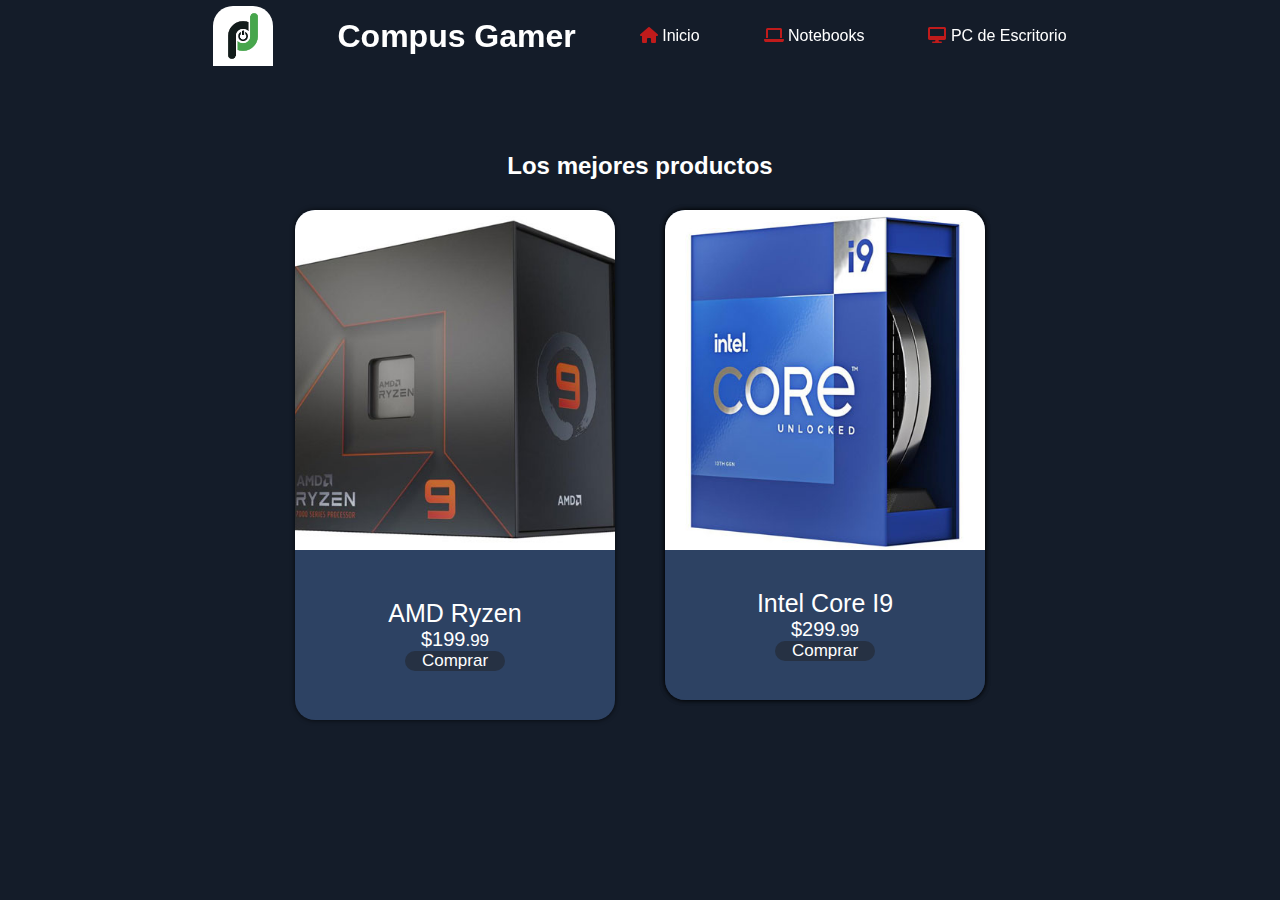
<file: index.html>
<!DOCTYPE html>
<html lang="en">

<head>
    <meta charset="UTF-8">
    <meta name="viewport" content="width=device-width, initial-scale=1.0">
    <title>Compus Gamer</title>
    <link rel="stylesheet" href="style.css">
    <link rel="stylesheet" href="https://cdnjs.cloudflare.com/ajax/libs/font-awesome/6.0.0-beta3/css/all.min.css">
     
</head>

<body>
    <header id="header">
        <div class="logo">
            <img src="logo.png" alt="Logo de la tienda" width="90px">
        </div>
        <h1>Compus Gamer</h1>
        <a href="index.html"><i class="fas fa-home red"></i> Inicio</a>
        <a href="notebooks.html"><i class="fas fa-laptop red"></i> Notebooks</a>
        <a href="pcs.html"><i class="fas fa-desktop red"></i> PC de Escritorio</a>
    </header>

    <h2>Los mejores productos</h2>
    <div class="contenedor" id="contenedor">
        <div>
            <img src="images/amd.jpg" alt="amd">
            <div class="informacion">
                <p>AMD Ryzen</p>
                <p class="precio">$199<span>.99</span></p>
                <button>Comprar</button>
            </div>
        </div>
        <div class="contenedor" id="contenedor">
            <div>
                <img src="images/intel.jpg" alt="">
                <div class="informacion">
                    <p>Intel Core I9</p>
                    <p class="precio">$299<span>.99</span></p>
                    <button>Comprar</button>
                </div>
            </div>
        </div>

    </div>
</body>

</html>
</file>
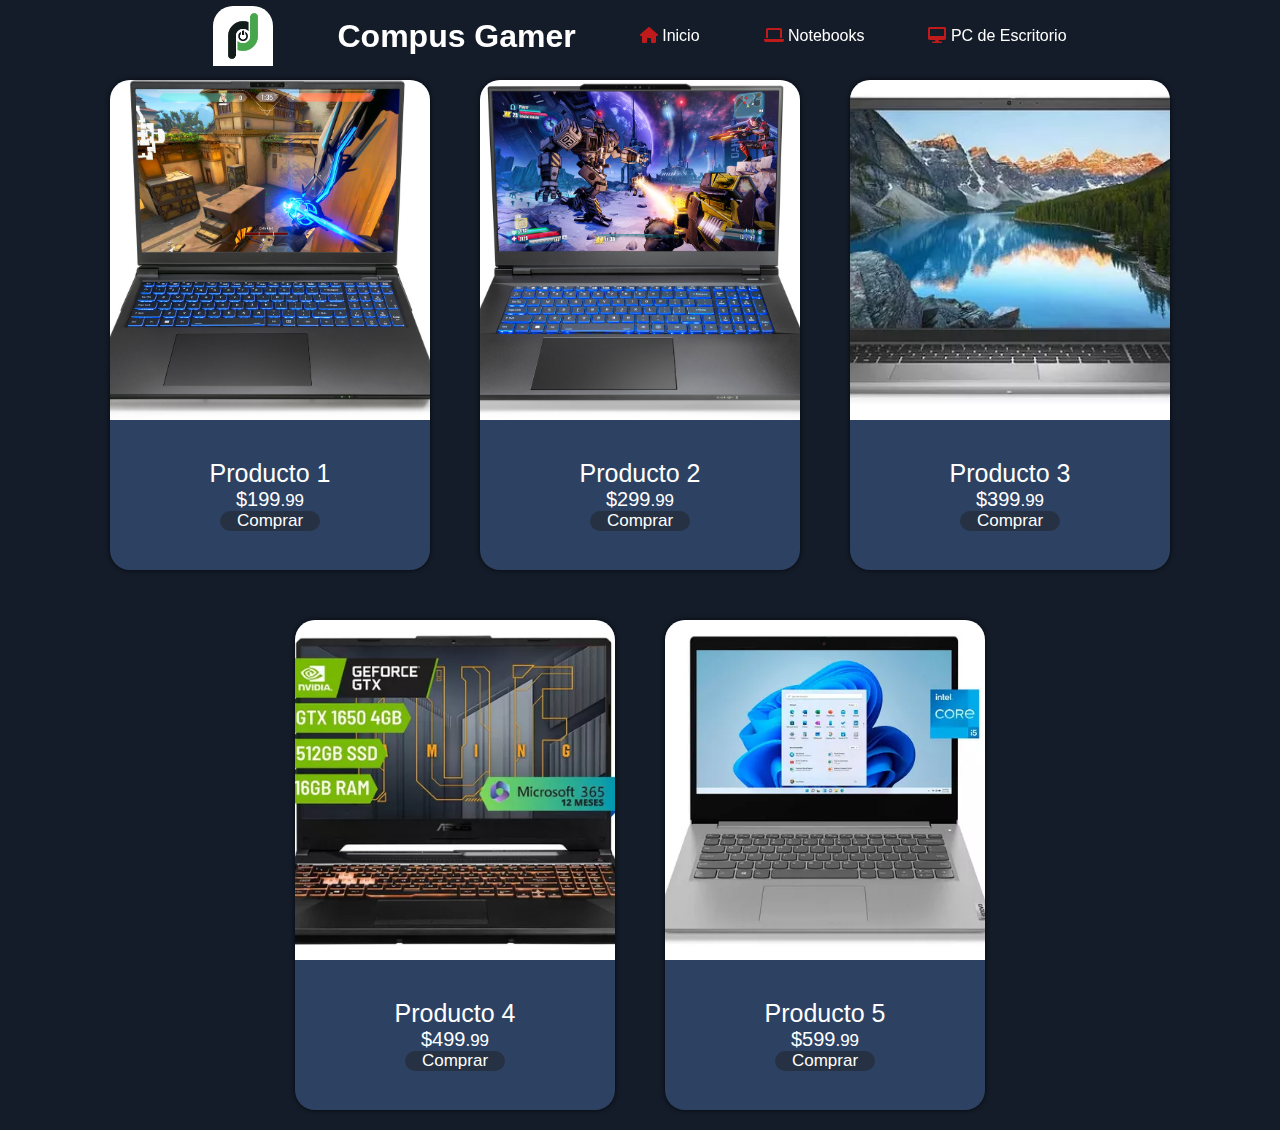
<file: notebooks.html>
<!DOCTYPE html>
<html lang="en">

<head>
  <meta charset="UTF-8">
  <meta name="viewport" content="width=device-width, initial-scale=1.0">
  <title>Notebooks</title>
  <link rel="stylesheet" href="style.css">
  <link rel="stylesheet" href="https://cdnjs.cloudflare.com/ajax/libs/font-awesome/6.0.0-beta3/css/all.min.css">
</head>

<body>
  <header id="header">
    <div class="logo">
        <img src="logo.png" alt="Logo de la tienda" width="90px">
    </div>
    <h1>Compus Gamer</h1>
    <a href="index.html"><i class="fas fa-home red"></i> Inicio</a>
    <a href="notebooks.html"><i class="fas fa-laptop red"></i> Notebooks</a>
    <a href="pcs.html"><i class="fas fa-desktop red"></i> PC de Escritorio</a>
</header>
    

  <div id="contenedor" class="contenedor">
    <div>
        <img src="images/notebook1.jpg" alt="producto 1">
        <div class="informacion">
            <p>Producto 1</p>
            <p class="precio">$199<span>.99</span></p>
            <button>Comprar</button>
        </div>
    </div>
    <div>
        <img src="images/notebook2.jpg" alt="producto 2">
        <div class="informacion">
            <p>Producto 2</p>                   
            <p class="precio">$299<span>.99</span></p>
            <button>Comprar</button>
        </div>
    </div>
    <div>
        <img src="images/notebook3..webp" alt="producto 3">
        <div class="informacion">
            <p>Producto 3</p>                   
            <p class="precio">$399<span>.99</span></p>
            <button>Comprar</button>
        </div>
    </div>
    <div>
        <img src="images/notebook4.webp" alt="producto 4">
        <div class="informacion">
            <p>Producto 4</p>                   
            <p class="precio">$499<span>.99</span></p>
            <button>Comprar</button>
        </div>
    </div>
    <div>
        <img src="images/notebook5.webp" alt="producto 5">
        <div class="informacion">
            <p>Producto 5</p>                   
            <p class="precio">$599<span>.99</span></p>
            <button>Comprar</button>
        </div>
    </div>
    
    <script src="script.js"></script>
</body>

</html>
</file>
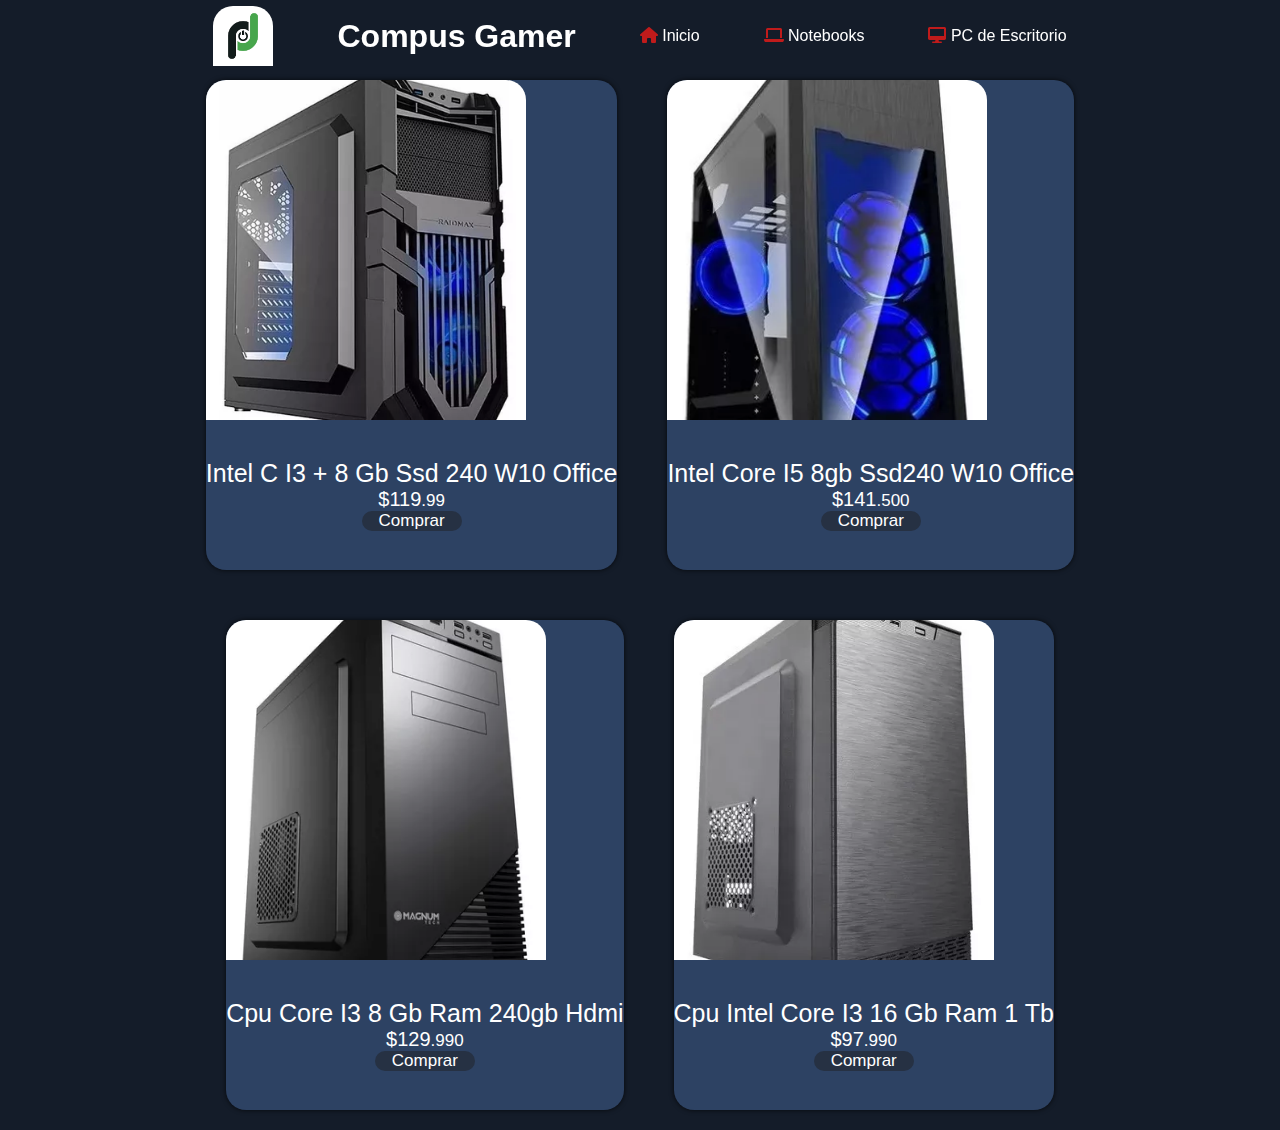
<file: pcs.html>
<!DOCTYPE html>
<html lang="en">
<head>
    <meta charset="UTF-8">
    <meta name="viewport" content="width=device-width, initial-scale=1.0">
    <title>PC de Escritorio</title>
    <link rel="stylesheet" href="style.css">
    <link rel="stylesheet" href="https://cdnjs.cloudflare.com/ajax/libs/font-awesome/6.0.0-beta3/css/all.min.css">
</head>
<body>
  <header id="header">
    <div class="logo">
        <img src="logo.png" alt="Logo de la tienda" width="90px">
    </div>
    <h1>Compus Gamer</h1>
    <a href="index.html"><i class="fas fa-home red"></i> Inicio</a>
    <a href="notebooks.html"><i class="fas fa-laptop red"></i> Notebooks</a>
    <a href="pcs.html"><i class="fas fa-desktop red"></i> PC de Escritorio</a>
</header>
  
  <div id="contenedor" class="contenedor">
    <div>
        <img src="images/pc1.webp" alt="producto 1">
        <div class="informacion">
            <p>Intel C I3 + 8 Gb Ssd 240 W10 Office</p>
            <p class="precio">$119<span>.99</span></p>
            <button>Comprar</button>
        </div>
    </div>
    <div>
        <img src="images/pc2.webp" alt="producto 2">
        <div class="informacion">
            <p>Intel Core I5 8gb Ssd240 W10 Office</p>                   
            <p class="precio">$141<span>.500</span></p>
            <button>Comprar</button>
        </div>
    </div>
    <div>
        <img src="images/pc3.webp" alt="producto 3">
        <div class="informacion">
            <p>Cpu Core I3 8 Gb Ram 240gb Hdmi</p>                   
            <p class="precio">$129<span>.990</span></p>
            <button>Comprar</button>
        </div>
    </div>
    <div>
        <img src="images/pc4.webp" alt="producto 4">
        <div class="informacion">
            <p>Cpu Intel Core I3 16 Gb Ram 1 Tb</p>                   
            <p class="precio">$97<span>.990</span></p>
            <button>Comprar</button>
        </div>
    </div>
</div>
    
<script src="script.js"></script>
</body>
</html>
</file>
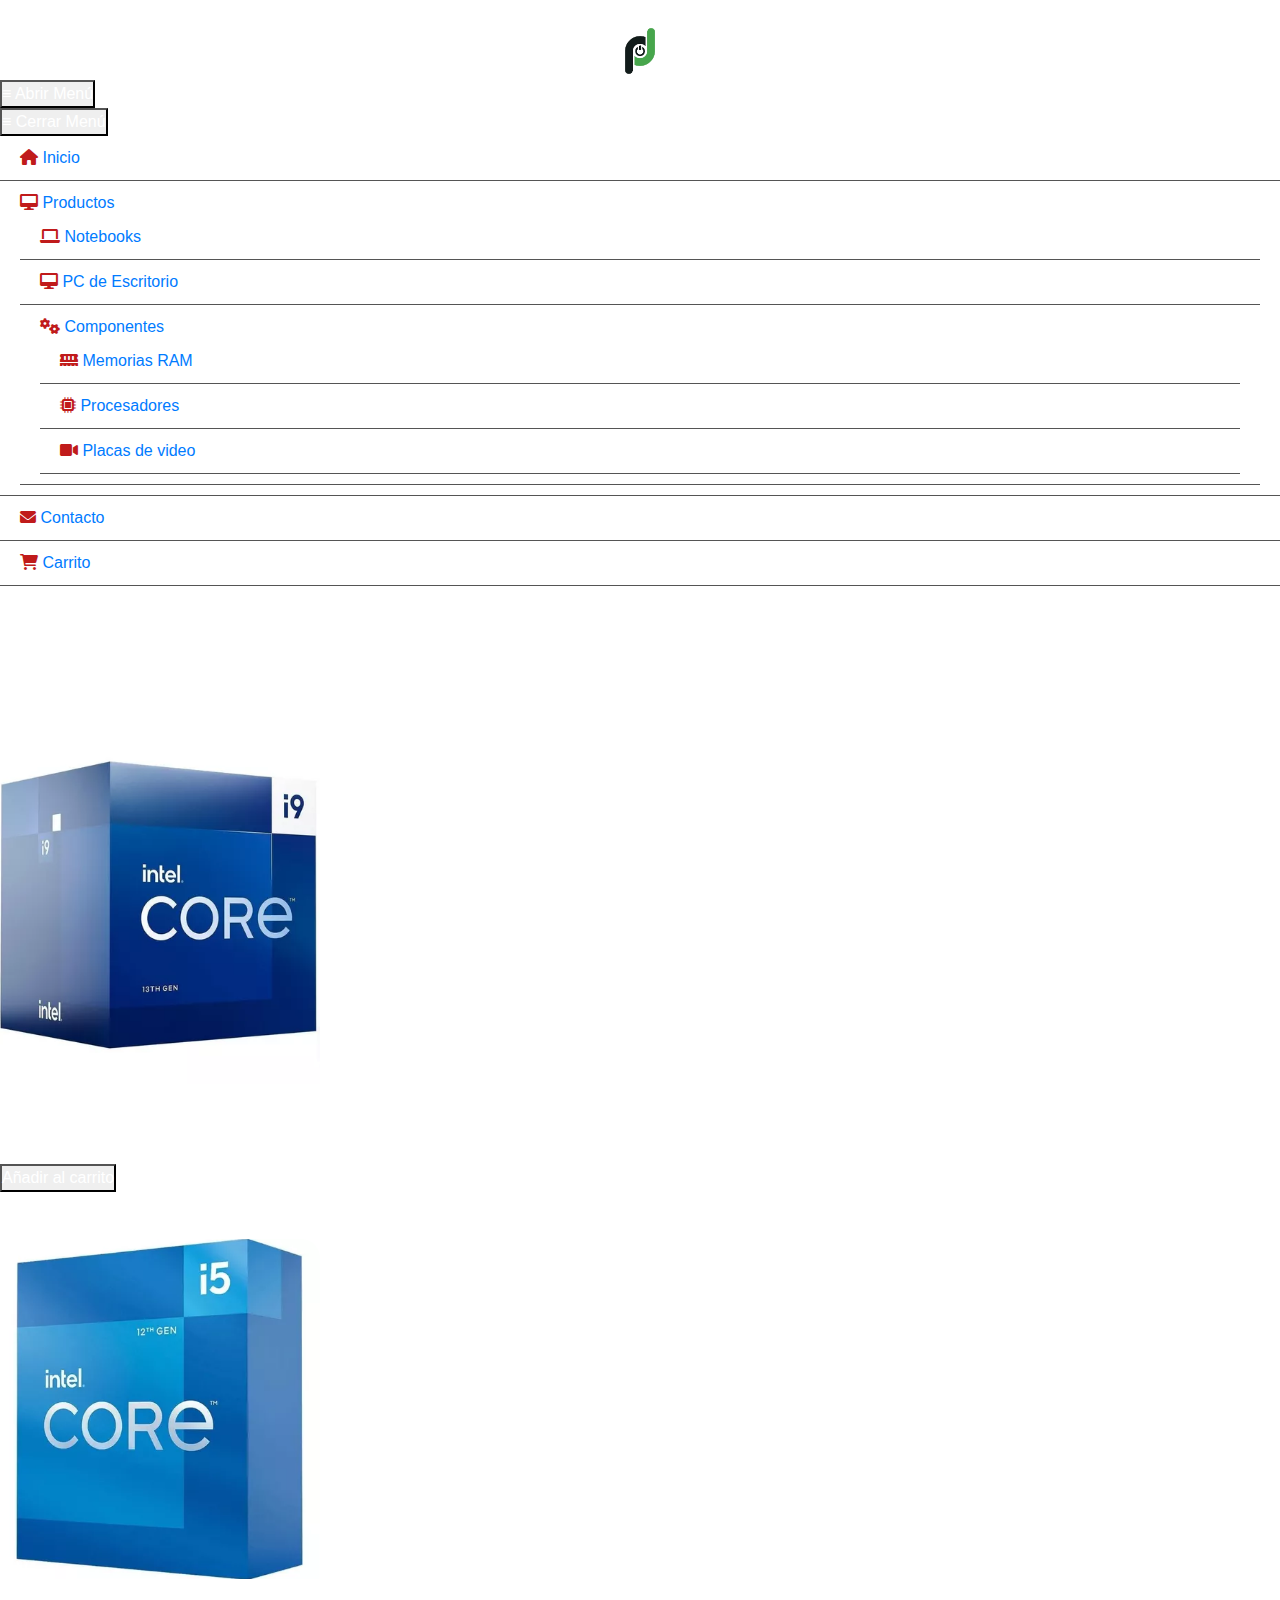
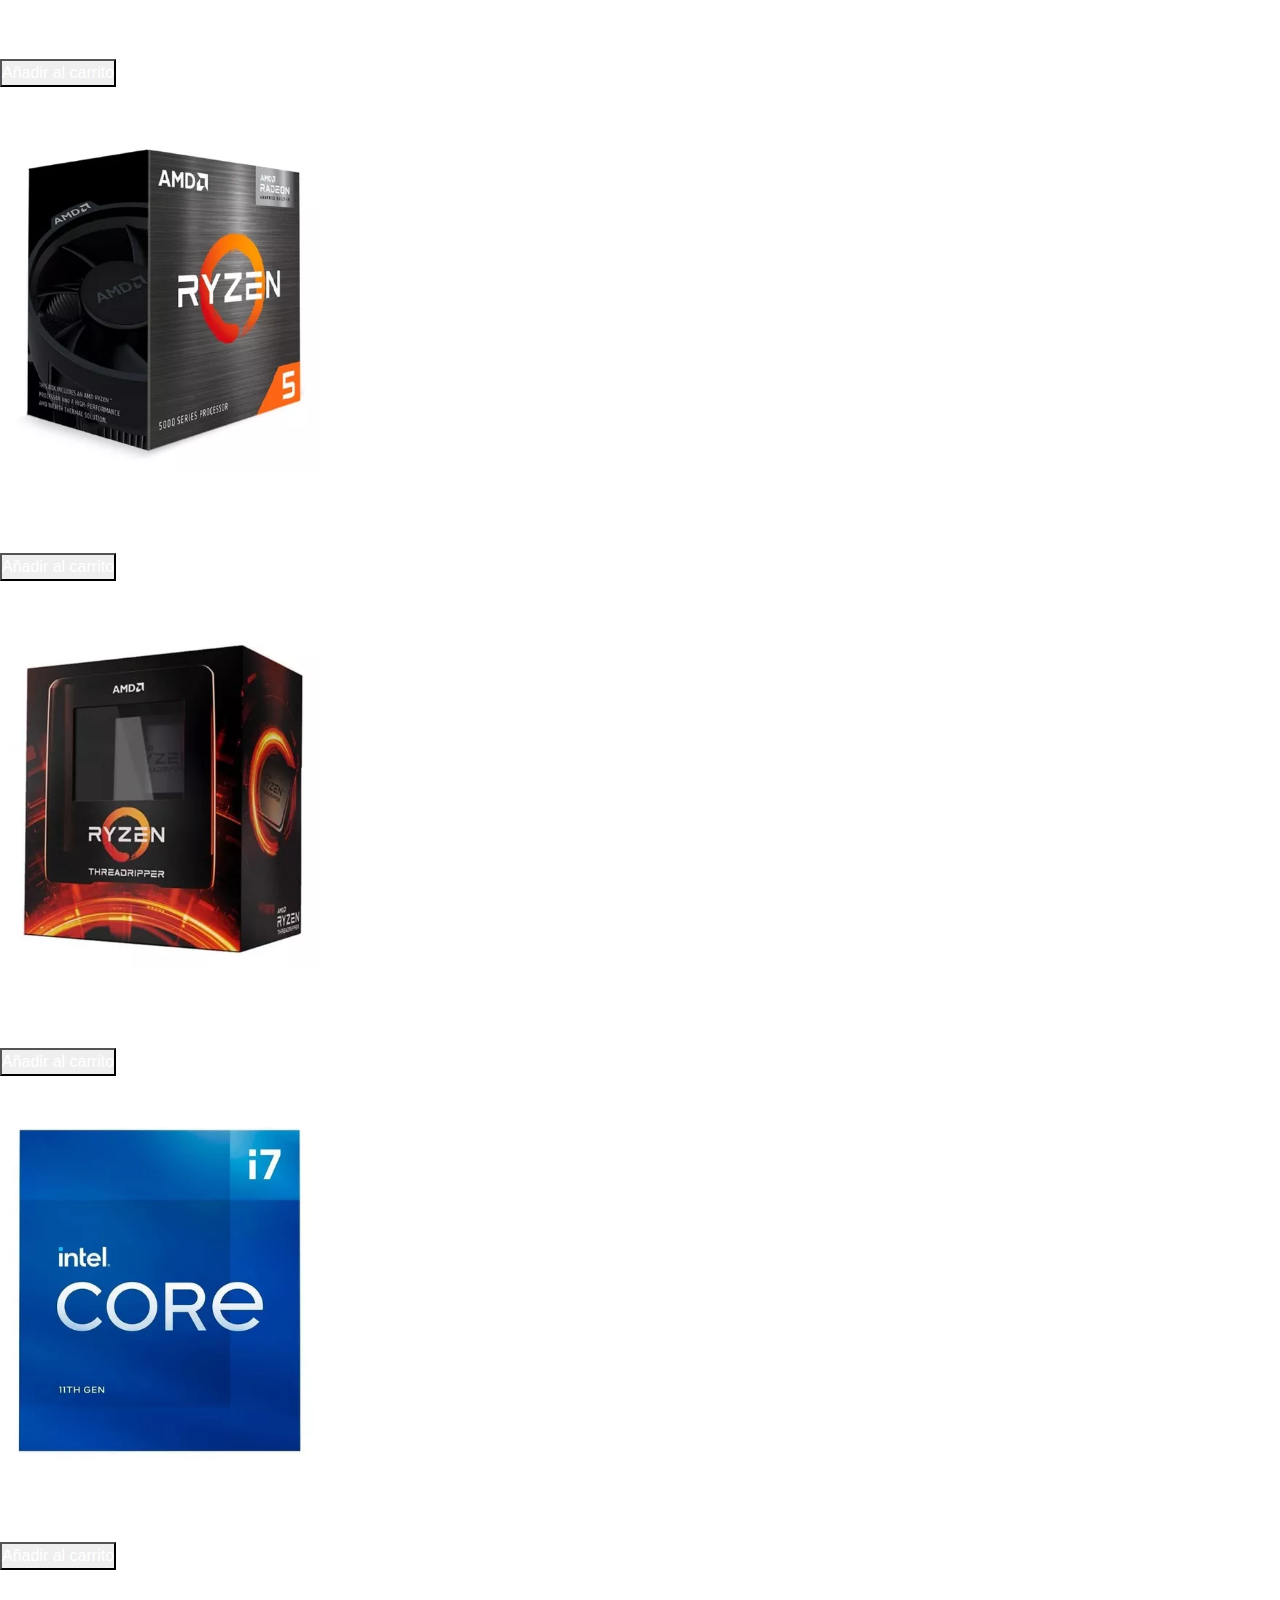
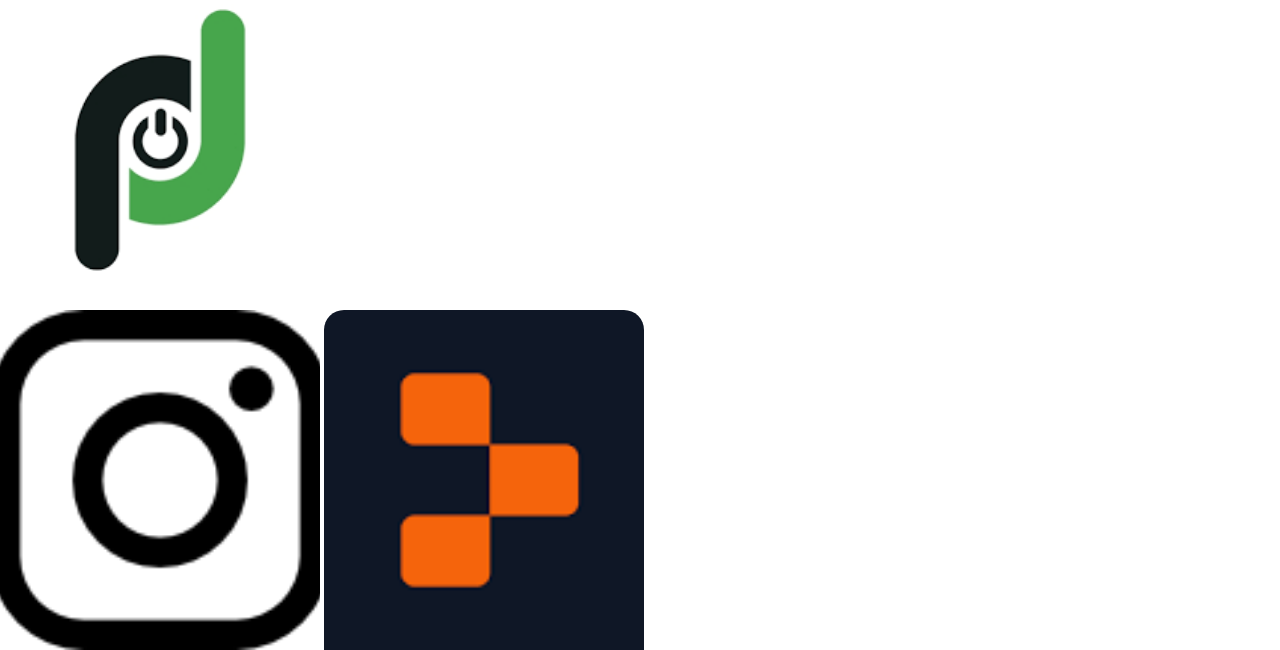
<file: procesadores.html>
<!DOCTYPE html>
<html lang="en">
<head>
    <meta charset="UTF-8">
    <meta name="viewport" content="width=device-width, initial-scale=1.0">
    <title>Componentes</title>
    <link rel="stylesheet" href="style.css">
    <link rel="stylesheet" href="css/bootstrap.css">
    <link rel="stylesheet" href="https://cdnjs.cloudflare.com/ajax/libs/font-awesome/6.0.0-beta3/css/all.min.css">
</head>
<body>
  <button id="toggleButton" class="boton">≡ Abrir Menú</button>
  <div class="sidebar" id="sidebar">
    <button id="hideButton" class="boton">≡ Cerrar Menú</button>
    <header>
      <div class="logo">
        <img src="logo.png" alt="Logo de la tienda" width="90px">
      </div>
    </header>
    <ul>
      <li><a href="index.html"><i class="fas fa-home red"></i> Inicio</a></li>
      <li class="has-submenu">
        <a href="#"><i class="fas fa-desktop red"></i> Productos</a>
        <ul class="submenu">
          <li><a href="notebooks.html"><i class="fas fa-laptop red"></i> Notebooks</a></li>
          <li><a href="pcs.html"><i class="fas fa-desktop red"></i> PC de Escritorio</a></li>
          <li class="has-submenu">
            <a href="#"><i class="fas fa-cogs red"></i> Componentes</a>
            <ul class="submenu">
              <li><a href="ram.html"><i class="fas fa-memory red"></i> Memorias RAM</a></li>
              <li><a href="procesadores.html"><i class="fas fa-microchip red"></i> Procesadores</a></li>
              <li><a href="video.html"><i class="fas fa-video red"></i> Placas de video</a></li>
            </ul>
          </li>
        </ul>
      </li>
      <li><a href="contact.html"><i class="fas fa-envelope red"></i> Contacto</a></li>
      <li><a href="cart.html"><i class="fas fa-shopping-cart red"></i> Carrito</a></li>
    </ul>
  </div>
  <div class="content">
    <main>
        <section class="hero">
          <h1>Procesadores</h1>
          <p>¡Con estos procesadores tu pc va a volar!
          </p>  
       </section>

       <section class="product">
       <div class="product-info">
        <h2>Intel Core i9-13900F BX8071513900F de 24 núcleos y 5.6GHz de frecuencia</h2>
        <img src="images/proce1.webp" height="310px">
    </div>
    <p class="product-price">PRECIO</p>
       <p class="product-price">$579.999</p> 
       <button class="add-to-cart-btn" data-product="Intel Core i9-13900F BX8071513900F de 24 núcleos y 5.6GHz de frecuencia" data-price="579.999">Añadir al carrito</button>
       </section>

       <section class="product">
        <div class="product-info">
         <h2>Intel Core i5-12400F BX8071512400F de 6 núcleos y 4.4GHz de frecuencia</h2>
         <img src="images/proce2.webp" height="310px">
     </div>
     <p class="product-price">PRECIO</p>
        <p class="product-price">$116.999</p> 
        <button class="add-to-cart-btn" data-product="Intel Core i5-12400F BX8071512400F de 24 núcleos y 5.6GHz de frecuencia" data-price="116.999">Añadir al carrito</button>
        </section>

        <section class="product">
          <div class="product-info">
          <h2>AMD Ryzen 5 5600G 100-100000252BOX</h2>
           <img src="images/proce3.webp" height="310px">
       </div>
       <p class="product-price">PRECIO</p>
          <p class="product-price">$106.580</p> 
          <button class="add-to-cart-btn" data-product="AMD Ryzen 5 5600G 100-100000252BOX" data-price="106.580">Añadir al carrito</button>
          </section>

        <section class="product">
            <div class="product-info">
            <h2>AMD Ryzen Threadripper 3970X</h2>
             <img src="images/proce4.webp" height="310px">
         </div>
         <p class="product-price">PRECIO</p>
            <p class="product-price">$1.190.000</p> 
            <button class="add-to-cart-btn" data-product="AMD Ryzen Threadripper 3970X" data-price="1.190.000">Añadir al carrito</button>
            </section>

          <section class="product">
              <div class="product-info">
              <h2> Intel Core i7-11700KF BX8070811700KF de 8 núcleos y 5GHz de frecuencia</h2>
               <img src="images/proce5.webp" height="310px">
           </div>
           <p class="product-price">PRECIO</p>
              <p class="product-price">$482.000</p> 
              <button class="add-to-cart-btn" data-product="Intel Core i7-11700KF BX8070811700KF de 8 núcleos y 5GHz de frecuencia" data-price="482.000">Añadir al carrito</button>
              </section>

  </main>

    </div>
    <footer class="footer">
      <div class="footer-content">
        <div class="footer-logo">
          <img src="logo.png" alt="Logo de la tienda" width="90px">
        </div>
        <div class="footer-icons">
          <a href="https://www.instagram.com/sebasinfante_00/"><img src="images/icono1.png" alt="" width="20px"></a>
          <img src="images/icono2.png" alt="" width="20px">
        </div>
      </div>
    </footer>
  <script src="script.js"></script>
</body>
</html>
</file>
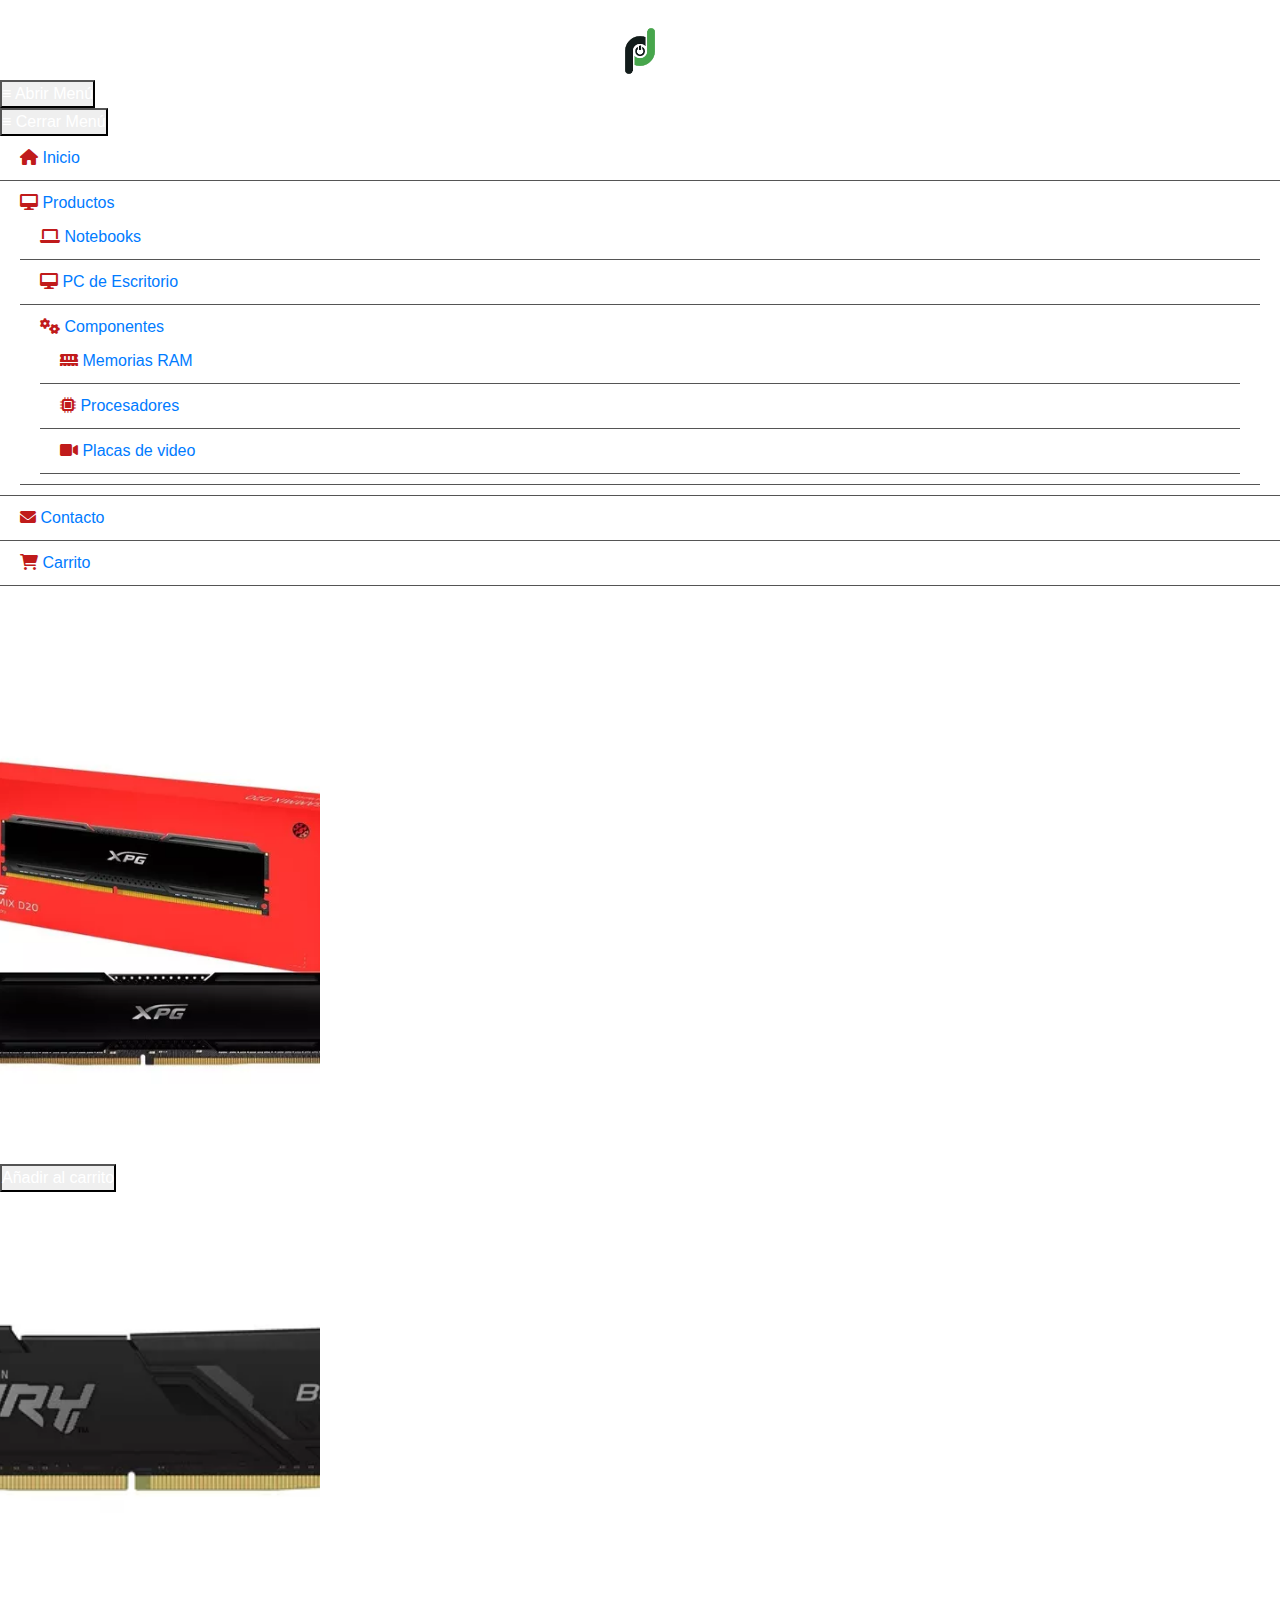
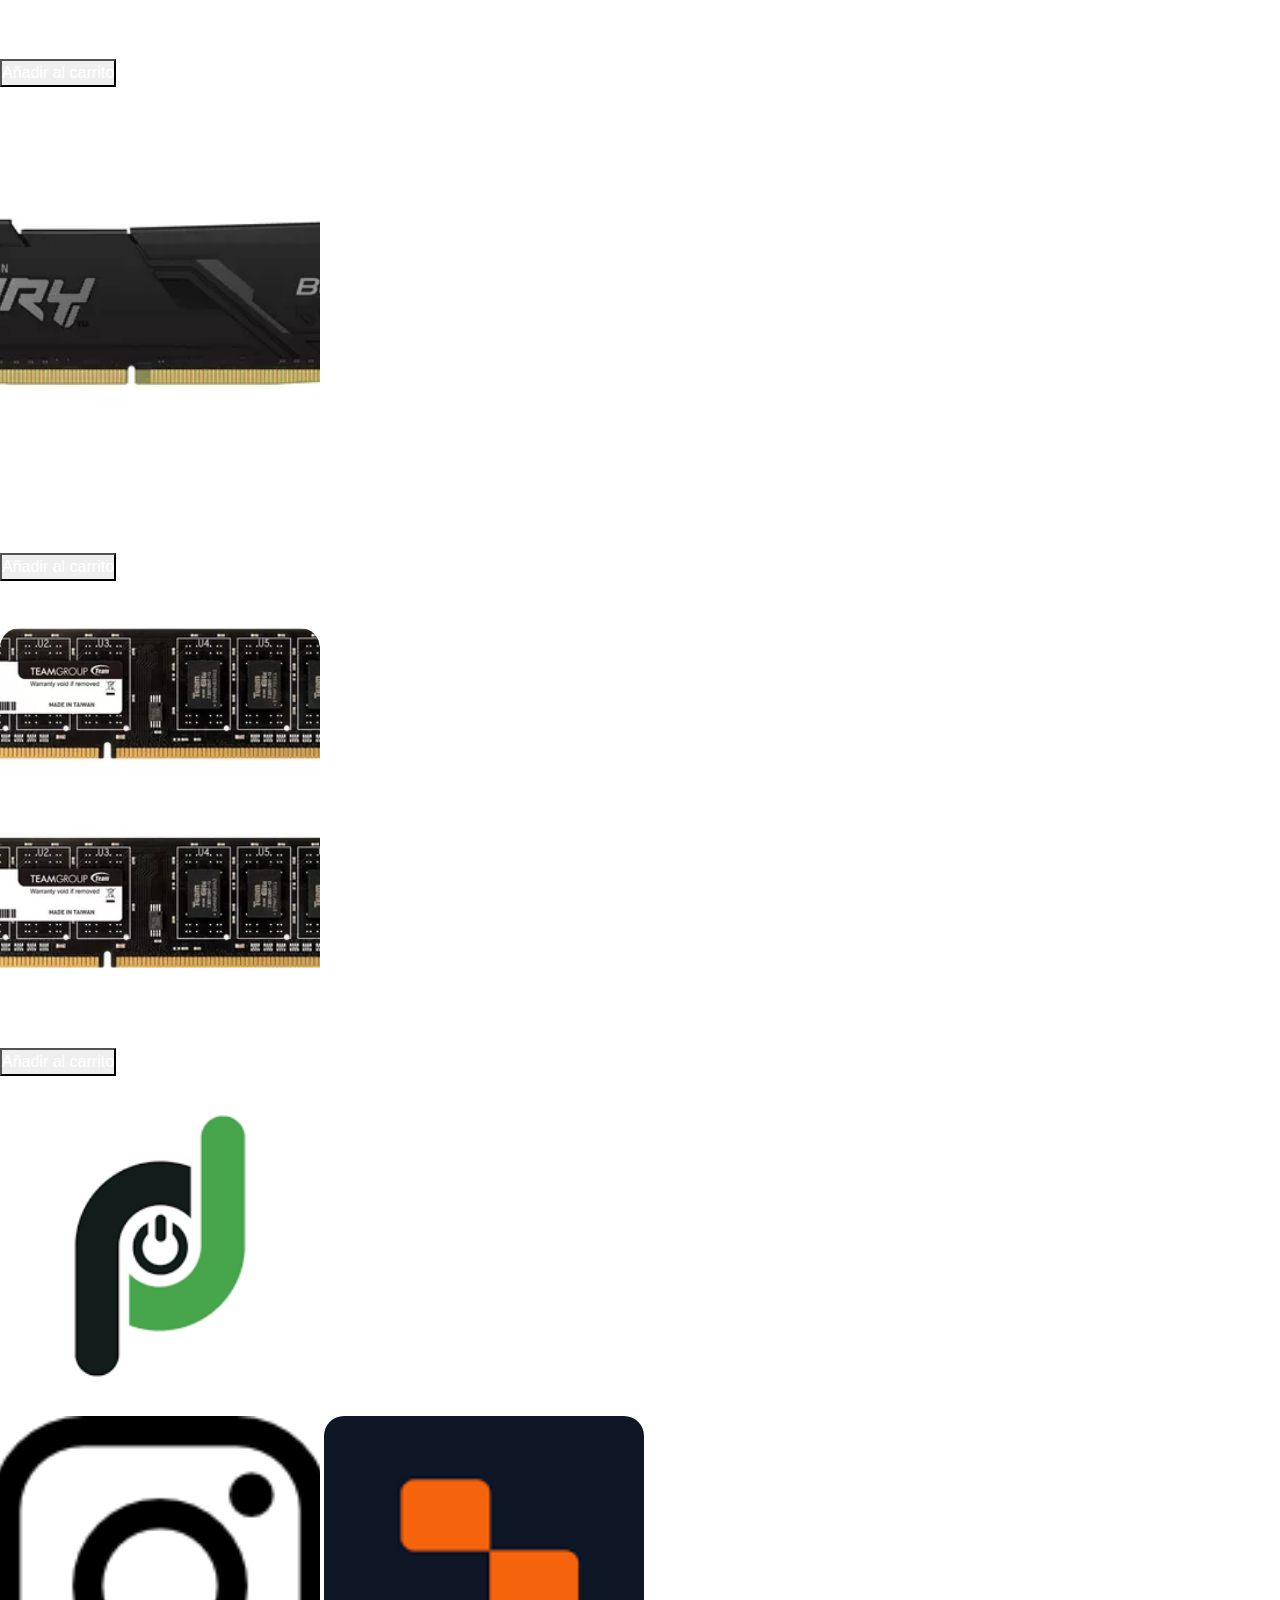
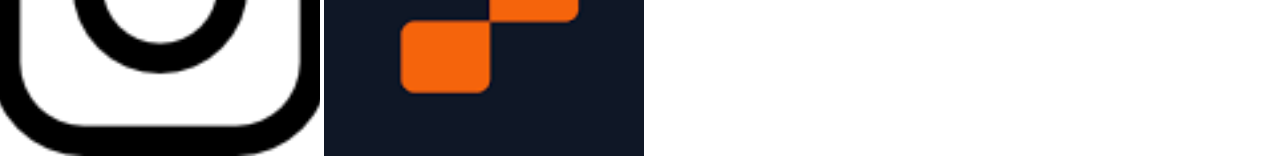
<file: ram.html>
<!DOCTYPE html>
<html lang="en">
<head>
    <meta charset="UTF-8">
    <meta name="viewport" content="width=device-width, initial-scale=1.0">
    <title>Memorias ram</title>
    <link rel="stylesheet" href="style.css">
    <link rel="stylesheet" href="css/bootstrap.css">
    <link rel="stylesheet" href="https://cdnjs.cloudflare.com/ajax/libs/font-awesome/6.0.0-beta3/css/all.min.css">
</head>
<body>
  <button id="toggleButton" class="boton">≡ Abrir Menú</button>
  <div class="sidebar" id="sidebar">
    <button id="hideButton" class="boton">≡ Cerrar Menú</button>
    <header>
      <div class="logo">
        <img src="logo.png" alt="Logo de la tienda" width="90px">
      </div>
    </header>
    <ul>
      <li><a href="index.html"><i class="fas fa-home red"></i> Inicio</a></li>
      <li class="has-submenu">
        <a href="#"><i class="fas fa-desktop red"></i> Productos</a>
        <ul class="submenu">
          <li><a href="notebooks.html"><i class="fas fa-laptop red"></i> Notebooks</a></li>
          <li><a href="pcs.html"><i class="fas fa-desktop red"></i> PC de Escritorio</a></li>
          <li class="has-submenu">
            <a href="#"><i class="fas fa-cogs red"></i> Componentes</a>
            <ul class="submenu">
              <li><a href="ram.html"><i class="fas fa-memory red"></i> Memorias RAM</a></li>
              <li><a href="procesadores.html"><i class="fas fa-microchip red"></i> Procesadores</a></li>
              <li><a href="video.html"><i class="fas fa-video red"></i> Placas de video</a></li>
            </ul>
          </li>
        </ul>
      </li>
      <li><a href="contact.html"><i class="fas fa-envelope red"></i> Contacto</a></li>
      <li><a href="cart.html"><i class="fas fa-shopping-cart red"></i> Carrito</a></li>
    </ul>
  </div>
  <div class="content">
    <main>
        <section class="hero">
          <h1>Memorias RAM</h1>
          <p>Memorias RAM adecuadas para multiuso, elegí la que mas te guste
          </p>  
       </section>

       <section class="product">
       <div class="product-info">
        <h2>Gammix D20 gamer color black 8GB 1 XPG</h2>
        <img src="images/ram1.webp" height="310px">
    </div>
    <p class="product-price">PRECIO</p>
       <p class="product-price">$17.999</p> 
       <button class="add-to-cart-btn" data-product="Gammix D20 gamer color black 8GB 1 XPG" data-price="17.999">Añadir al carrito</button>
       </section>

       <section class="product">
        <div class="product-info">
         <h2>Fury Beast DDR4 gamer color negro 8GB 1 Kingston</h2>
         <img src="images/ram2.webp" height="310px">
     </div>
     <p class="product-price">PRECIO</p>
        <p class="product-price">$13.500</p> 
        <button class="add-to-cart-btn" data-product="Fury Beast DDR4 gamer color negro 8GB 1 Kingston" data-price="13.500">Añadir al carrito</button>
        </section>

        <section class="product">
          <div class="product-info">
           <h2>Kingston Fury Beast KF432C16BB/16 1 16 GB</h2>
           <img src="images/ram2.webp" height="310px">
       </div>
       <p class="product-price">PRECIO</p>
          <p class="product-price">$25.500</p> 
          <button class="add-to-cart-btn" data-product="Kingston Fury Beast KF432C16BB/16 1 16 GB" data-price="25.500">Añadir al carrito</button>
          </section>

          <section class="product">
            <div class="product-info">
             <h2>6gb Teamgroup Elite Ddr3 Kit (2x8gb)1600mhz</h2>
             <img src="images/ram3.webp" height="310px">
         </div>
         <p class="product-price">PRECIO</p>
            <p class="product-price">$23.900</p> 
            <button class="add-to-cart-btn" data-product="6gb Teamgroup Elite Ddr3 Kit (2x8gb)1600mhz" data-price="23.900">Añadir al carrito</button>
            </section>

</main>

</div>
<footer class="footer">
  <div class="footer-content">
    <div class="footer-logo">
      <img src="logo.png" alt="Logo de la tienda" width="90px">
    </div>
    <div class="footer-icons">
      <a href="https://www.instagram.com/sebasinfante_00/"><img src="images/icono1.png" alt="" width="20px"></a>
      <img src="images/icono2.png" alt="" width="20px">
    </div>
  </div>
</footer>
<script src="script.js"></script>
</body>
</html>
</file>
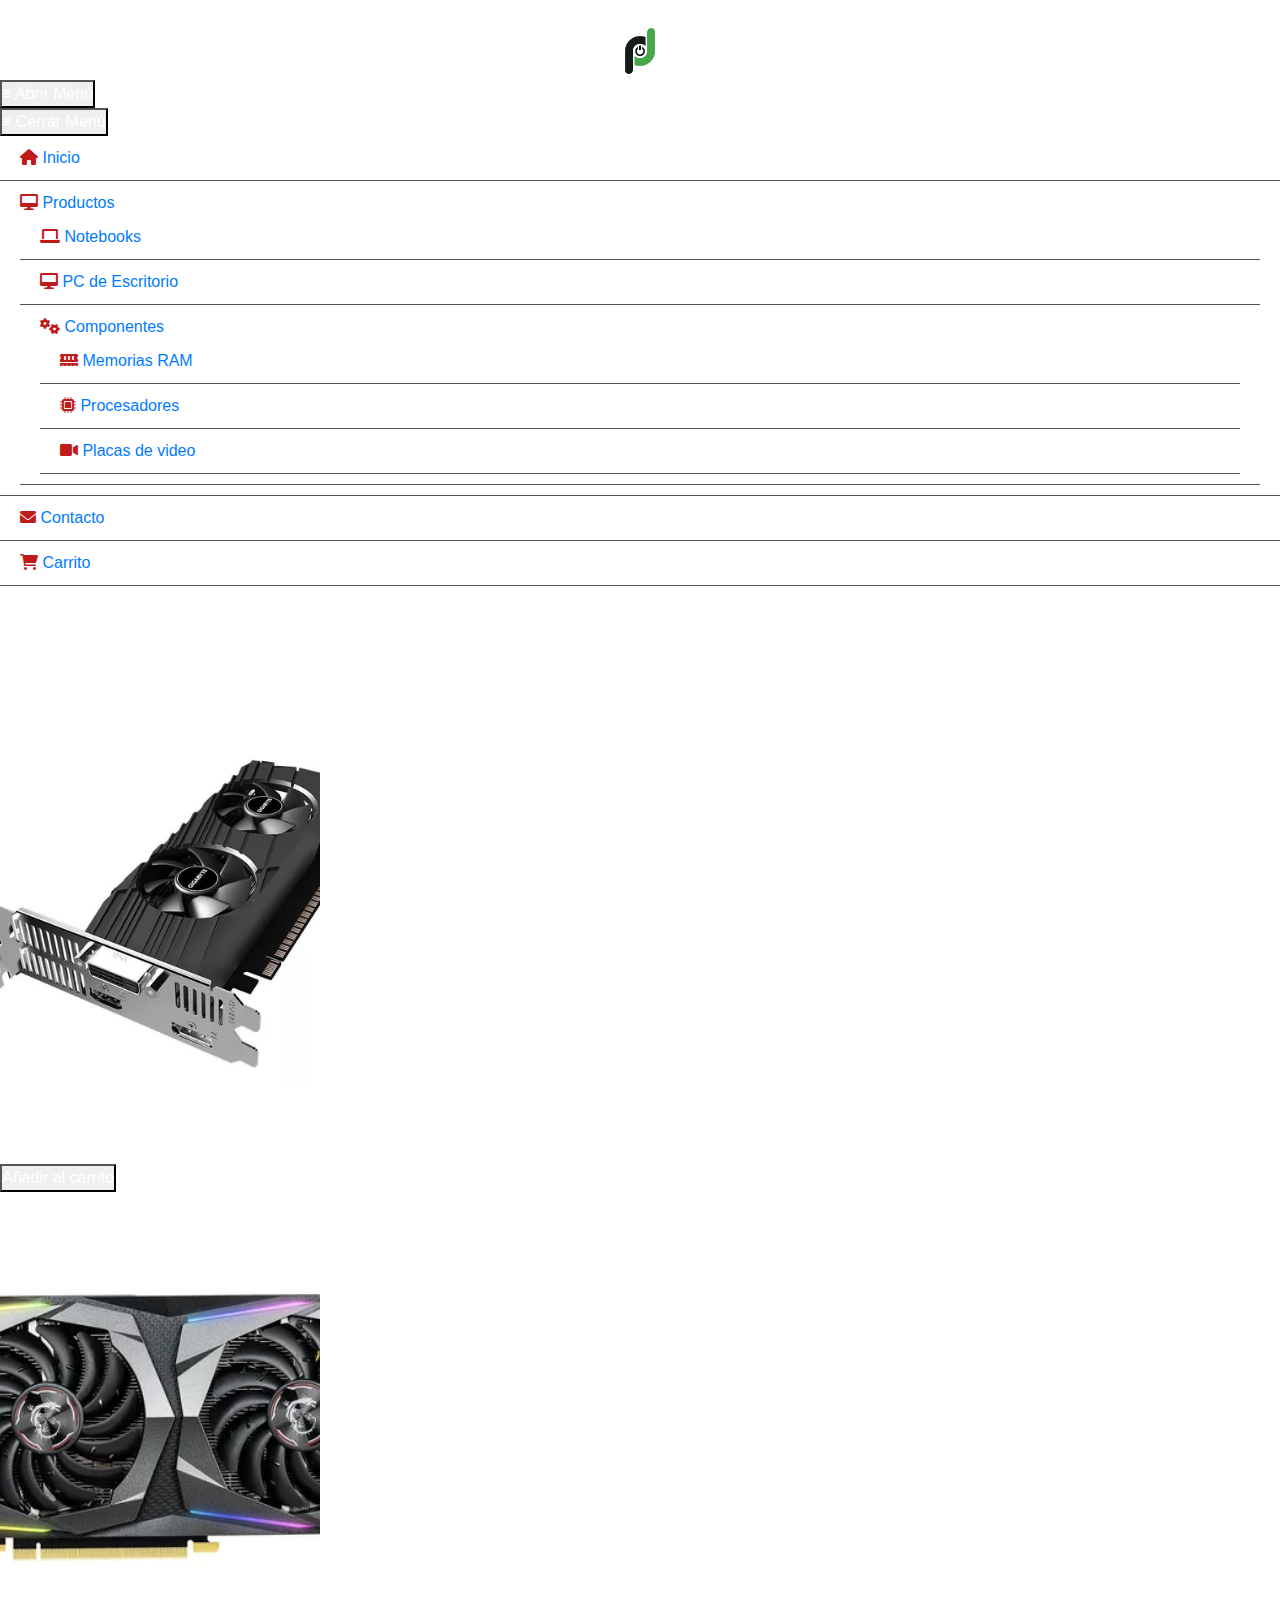
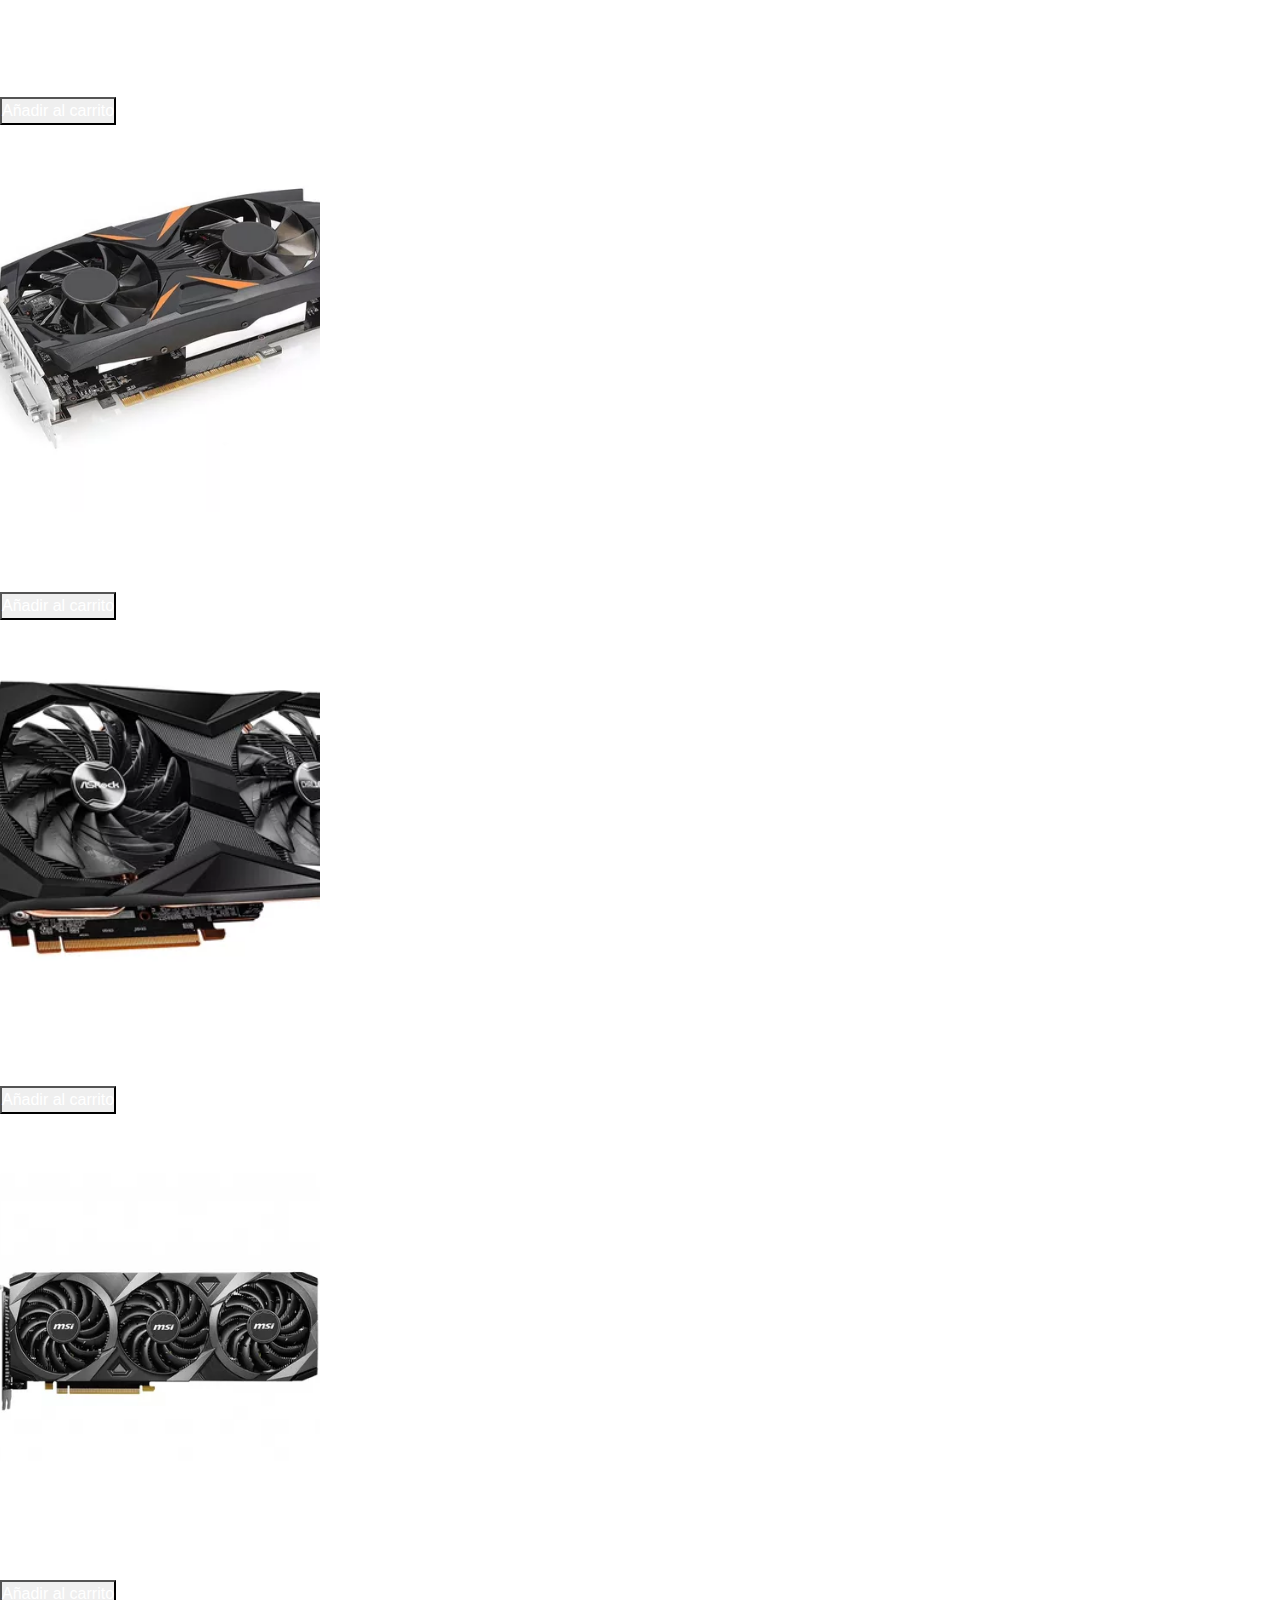
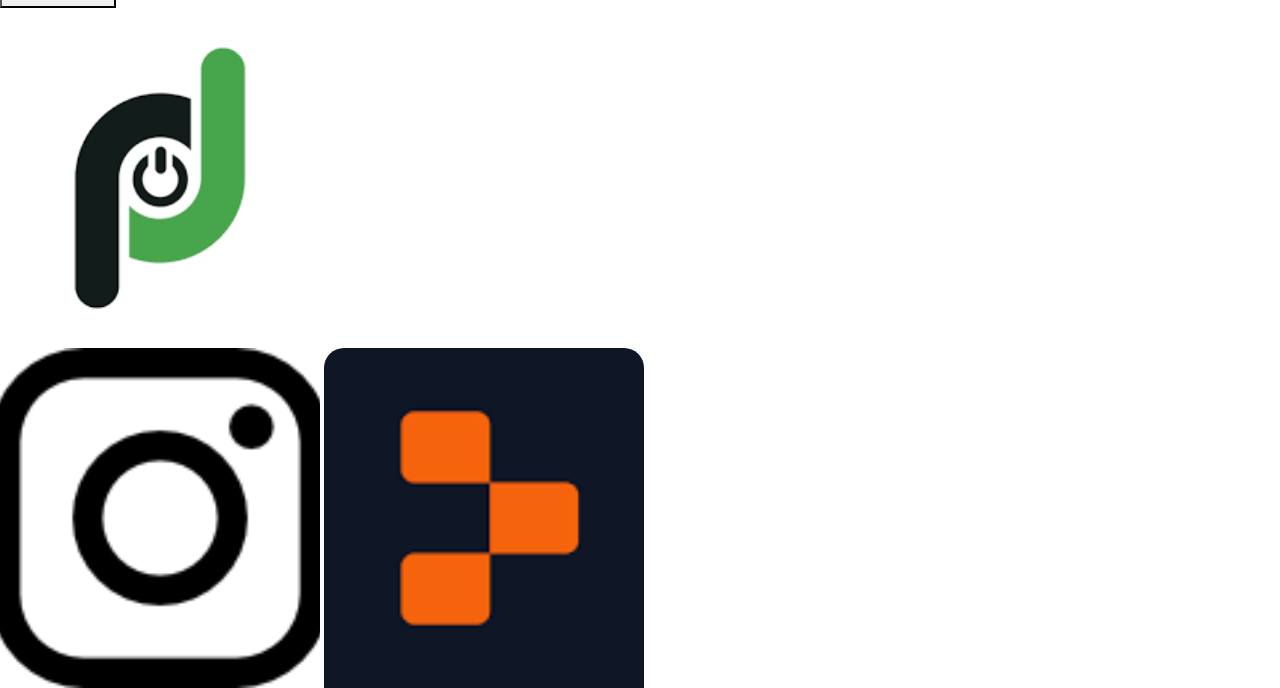
<file: video.html>
<!DOCTYPE html>
<html lang="en">
<head>
    <meta charset="UTF-8">
    <meta name="viewport" content="width=device-width, initial-scale=1.0">
    <title>Placas de video</title>
    <link rel="stylesheet" href="style.css">
    <link rel="stylesheet" href="css/bootstrap.css">
    <link rel="stylesheet" href="https://cdnjs.cloudflare.com/ajax/libs/font-awesome/6.0.0-beta3/css/all.min.css">
</head>
<body>
  <button id="toggleButton" class="boton">≡ Abrir Menú</button>
  <div class="sidebar" id="sidebar">
    <button id="hideButton" class="boton">≡ Cerrar Menú</button>
    <header>
      <div class="logo">
        <img src="logo.png" alt="Logo de la tienda" width="90px">
      </div>
    </header>
    <ul>
      <li><a href="index.html"><i class="fas fa-home red"></i> Inicio</a></li>
      <li class="has-submenu">
        <a href="#"><i class="fas fa-desktop red"></i> Productos</a>
        <ul class="submenu">
          <li><a href="notebooks.html"><i class="fas fa-laptop red"></i> Notebooks</a></li>
          <li><a href="pcs.html"><i class="fas fa-desktop red"></i> PC de Escritorio</a></li>
          <li class="has-submenu">
            <a href="#"><i class="fas fa-cogs red"></i> Componentes</a>
            <ul class="submenu">
              <li><a href="ram.html"><i class="fas fa-memory red"></i> Memorias RAM</a></li>
              <li><a href="procesadores.html"><i class="fas fa-microchip red"></i> Procesadores</a></li>
              <li><a href="video.html"><i class="fas fa-video red"></i> Placas de video</a></li>
            </ul>
          </li>
        </ul>
      </li>
      <li><a href="contact.html"><i class="fas fa-envelope red"></i> Contacto</a></li>
      <li><a href="cart.html"><i class="fas fa-shopping-cart red"></i> Carrito</a></li>
    </ul>
  </div>
  <div class="content">
    <main>
        <section class="hero">
          <h1>Placas de video</h1>
          <p>Jugá o mirá videos a la mayor calidad posible.
          </p>  
       </section>

       <section class="product">
        <div class="product-info">
         <h2>Nvidia Gigabyte GeForce GTX 16 Series GTX 1650 GV-N1650OC-4GL OC Edition 4GB</h2>
         <img src="images/video1.webp" height="310px">
     </div>
     <p class="product-price">PRECIO</p>
        <p class="product-price">$159.999</p> 
        <button class="add-to-cart-btn" data-product="Nvidia Gigabyte GeForce GTX 16 Series GTX 1650 GV-N1650OC-4GL OC Edition 4GB" data-price="159.999">Añadir al carrito</button>
        </section>

        <section class="product">
            <div class="product-info">
             <h2>Nvidia MSI Gaming X GeForce GTX 16 Series GTX 1660 SUPER GEFORCE GTX 1660 SUPER GAMING X 6GB</h2>
             <img src="images/video2.webp" height="310px">
         </div>
         <p class="product-price">PRECIO</p>
            <p class="product-price">$209.007</p> 
            <button class="add-to-cart-btn" data-product="Nvidia MSI Gaming X GeForce GTX 16 Series GTX 1660 SUPER GEFORCE GTX 1660 SUPER GAMING X 6GB" data-price="209.007">Añadir al carrito</button>
            </section>

            <section class="product">
                <div class="product-info">
                 <h2>Geforce Gt 740 2gb Gddr5 Hdmi Vga</h2>
                 <img src="images/video3.webp" height="310px">
             </div>
             <p class="product-price">PRECIO</p>
                <p class="product-price">$55.999</p> 
                <button class="add-to-cart-btn" data-product="Geforce Gt 740 2gb Gddr5 Hdmi Vga" data-price="55.999">Añadir al carrito</button>
                </section>

            <section class="product">
                 <div class="product-info">
                 <h2>AMD ASRock Challenger Radeon RX 6600 Series RX 6600 RX6600 CLD 8G 8GB</h2>
                 <img src="images/video4.webp" height="310px">
              </div>
             <p class="product-price">PRECIO</p>
                 <p class="product-price">$224.999</p> 
                 <button class="add-to-cart-btn" data-product="AMD ASRock Challenger Radeon RX 6600 Series RX 6600 RX6600 CLD 8G 8GB" data-price="224.999">Añadir al carrito</button>
                 </section>

                  <section class="product">
                      <div class="product-info">
                     <h2>Nvidia MSI Ventus GeForce RTX 30 Series RTX 3060</h2>
                     <img src="images/video5.webp" height="310px">
                  </div>
                  <p class="product-price">PRECIO</p>
                <p class="product-price">$286.150</p> 
                <button class="add-to-cart-btn" data-product="Nvidia MSI Ventus GeForce RTX 30 Series RTX 3060" data-price="286.150">Añadir al carrito</button>
                   </section>

</main>
</div>
<footer class="footer">
  <div class="footer-content">
    <div class="footer-logo">
      <img src="logo.png" alt="Logo de la tienda" width="90px">
    </div>
    <div class="footer-icons">
      <a href="https://www.instagram.com/sebasinfante_00/"><img src="images/icono1.png" alt="" width="20px"></a>
      <img src="images/icono2.png" alt="" width="20px">
    </div>
  </div>
</footer>
<script src="script.js"></script>
</body>
</html>
</file>
<file: style.css>
* {
  margin: 0;
  padding: 0;
  box-sizing: border-box;
  color:white
}

body {
  font-family: Arial, sans-serif;
  padding-top: 80px;
  background-color: #141C29;
}

img {
  width: 320px;
  height: 340px;
  object-fit: cover;
  border-radius: 20px 20px 0px 0px;
}

.carrito-item img{
  width: 80px;
  height: 80px;
}

header {
 display: flex;
 align-items: center;
 justify-content: center;
 gap: 5%;
 height: 70px;
 top: 1px;
 position: fixed;
 width: 100%;

}

.logo img {
  height: 60px;
  width: 60px;
}

.compus {
  text-align: center;
}

h2 {
  margin-bottom: 30px;
  margin-top: 3em;
  text-align: center;
}

.logo img {
  display: block;
  margin: 20px auto;
}

ul {
  list-style: none;
  padding: 0;
  margin: 0;
}

li {
  padding: 10px 20px;
  border-bottom: 1px solid #555;
}

a{
  text-decoration: none;
}

a:hover{
  color: #c4acac;
}

.red{
  color: rgb(192, 27, 27);
}

/* Estilos para los menús desplegables */
ul{
  list-style: none;
}


h1{
  font-family: 'Montserrat', sans-serif;
  text-align: center;
  margin: 30px 0px;
}

.carrito{
  filter: invert(100%);
  width: 45px;
  height: auto;
}

.contenedor {
  display: flex;
  justify-content: center;
  flex-wrap: wrap;
  gap: 50px;
  margin-bottom: 20px;
  
}

.contenedor>div {
  box-shadow: 0px 0px 5px 0px rgba(0,0,0,0.75);
  background-color: #2D4263;
  border-radius: 20px;
  display: grid;
}

.contenedor>div:hover {
  background-color: #11294d;
  scale: 1.05;
  transition: .3s;
}

.informacion {
  height: 150px;
  display: flex;
  justify-content: center;
  align-items: center;
  flex-direction: column;
  gap: 15;
}

.informacion>p:first-child{
  font-size: 25px;
  font-weight: 300;
}

.informacion .precio{
  font-size: 20px;
  font-weight: 500;
}
.informacion .precio span{
  font-size: 17px;
  font-weight: 300;
}
.informacion button {
  background-color: #263143;
  width: 100px;
  height: 35;
  border-radius: 10px;
  border: none;
  font-size: 17px;
  font-weight: 300;
  cursor: pointer;
}
.informacion button:hover {
  background-color: #2D4263;  
}

.scroll{
  background-color: aliceblue;
  box-shadow: .1rem .2rem .3rem #333;
}

.scroll img{
  filter: invert(15%);
}           
.scroll h1{
  color: #141C29;
}
.scroll a{
  color: #555;
}
</file>
